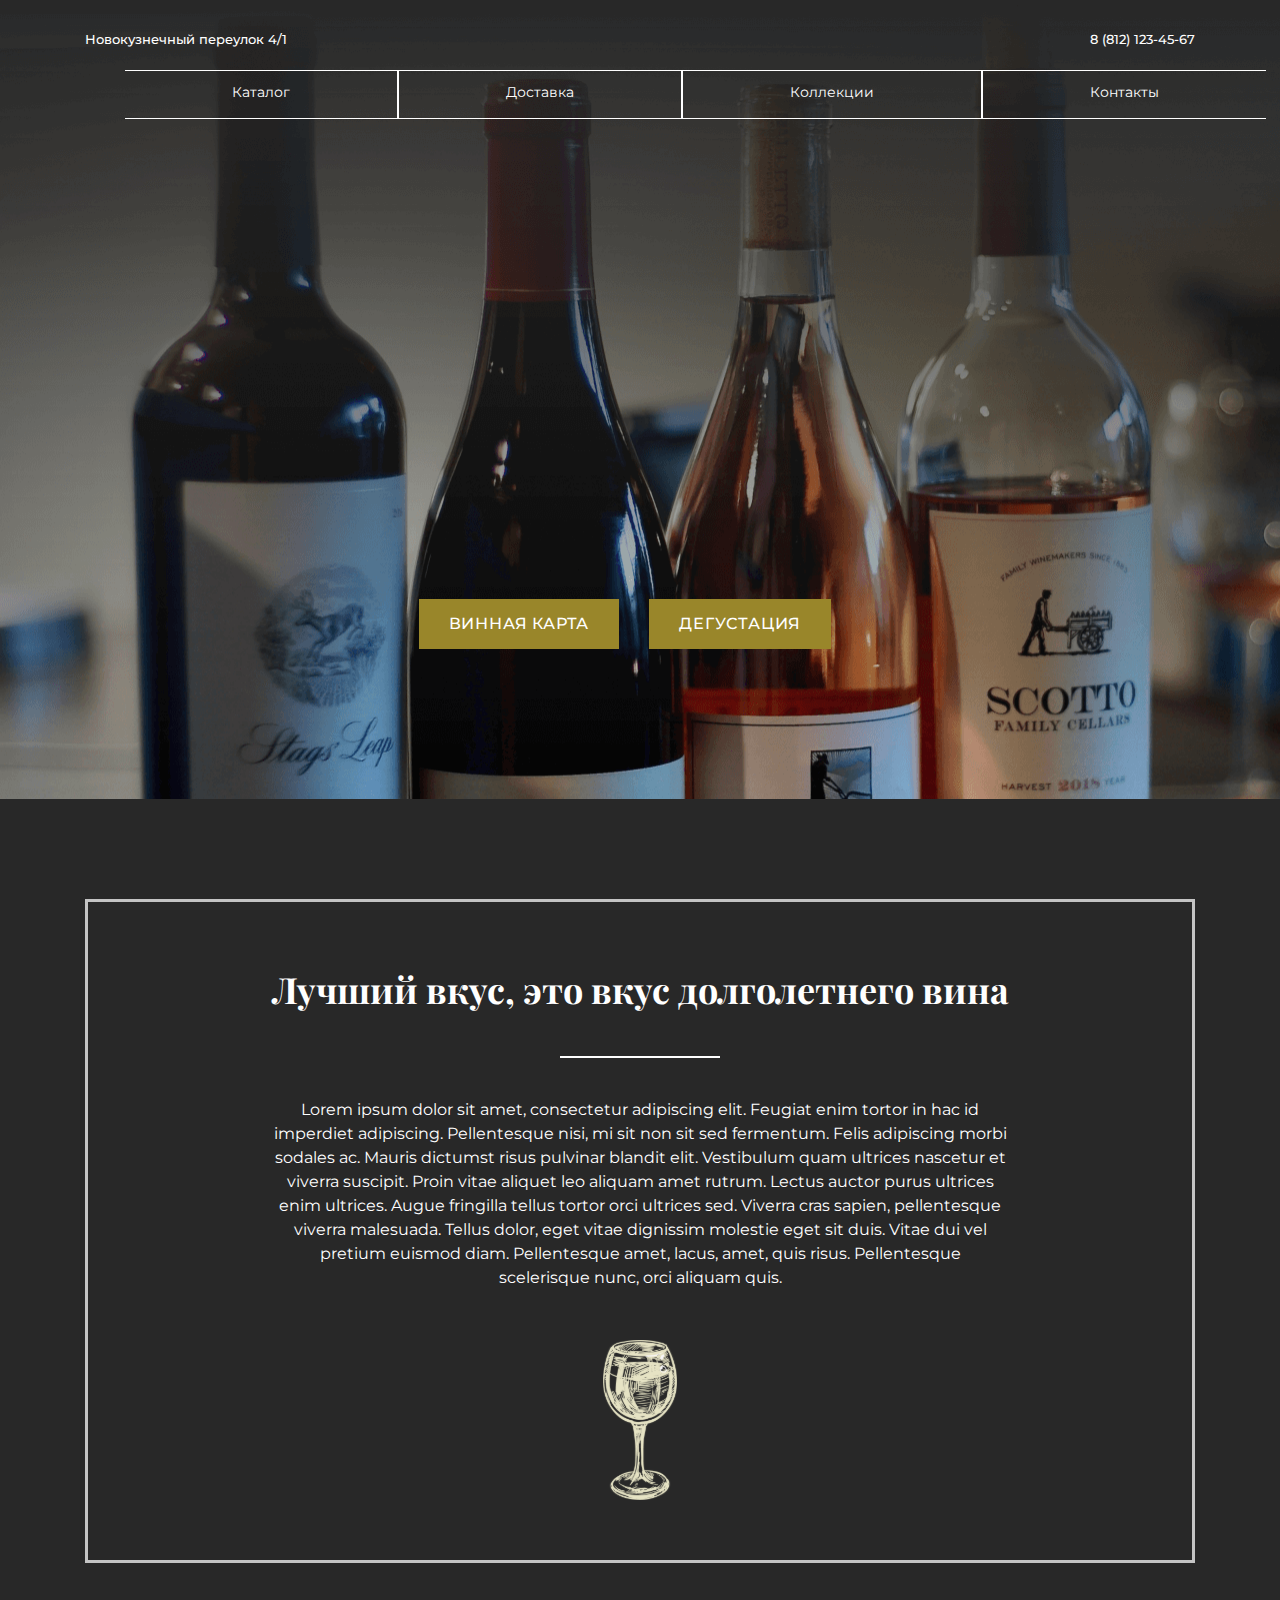
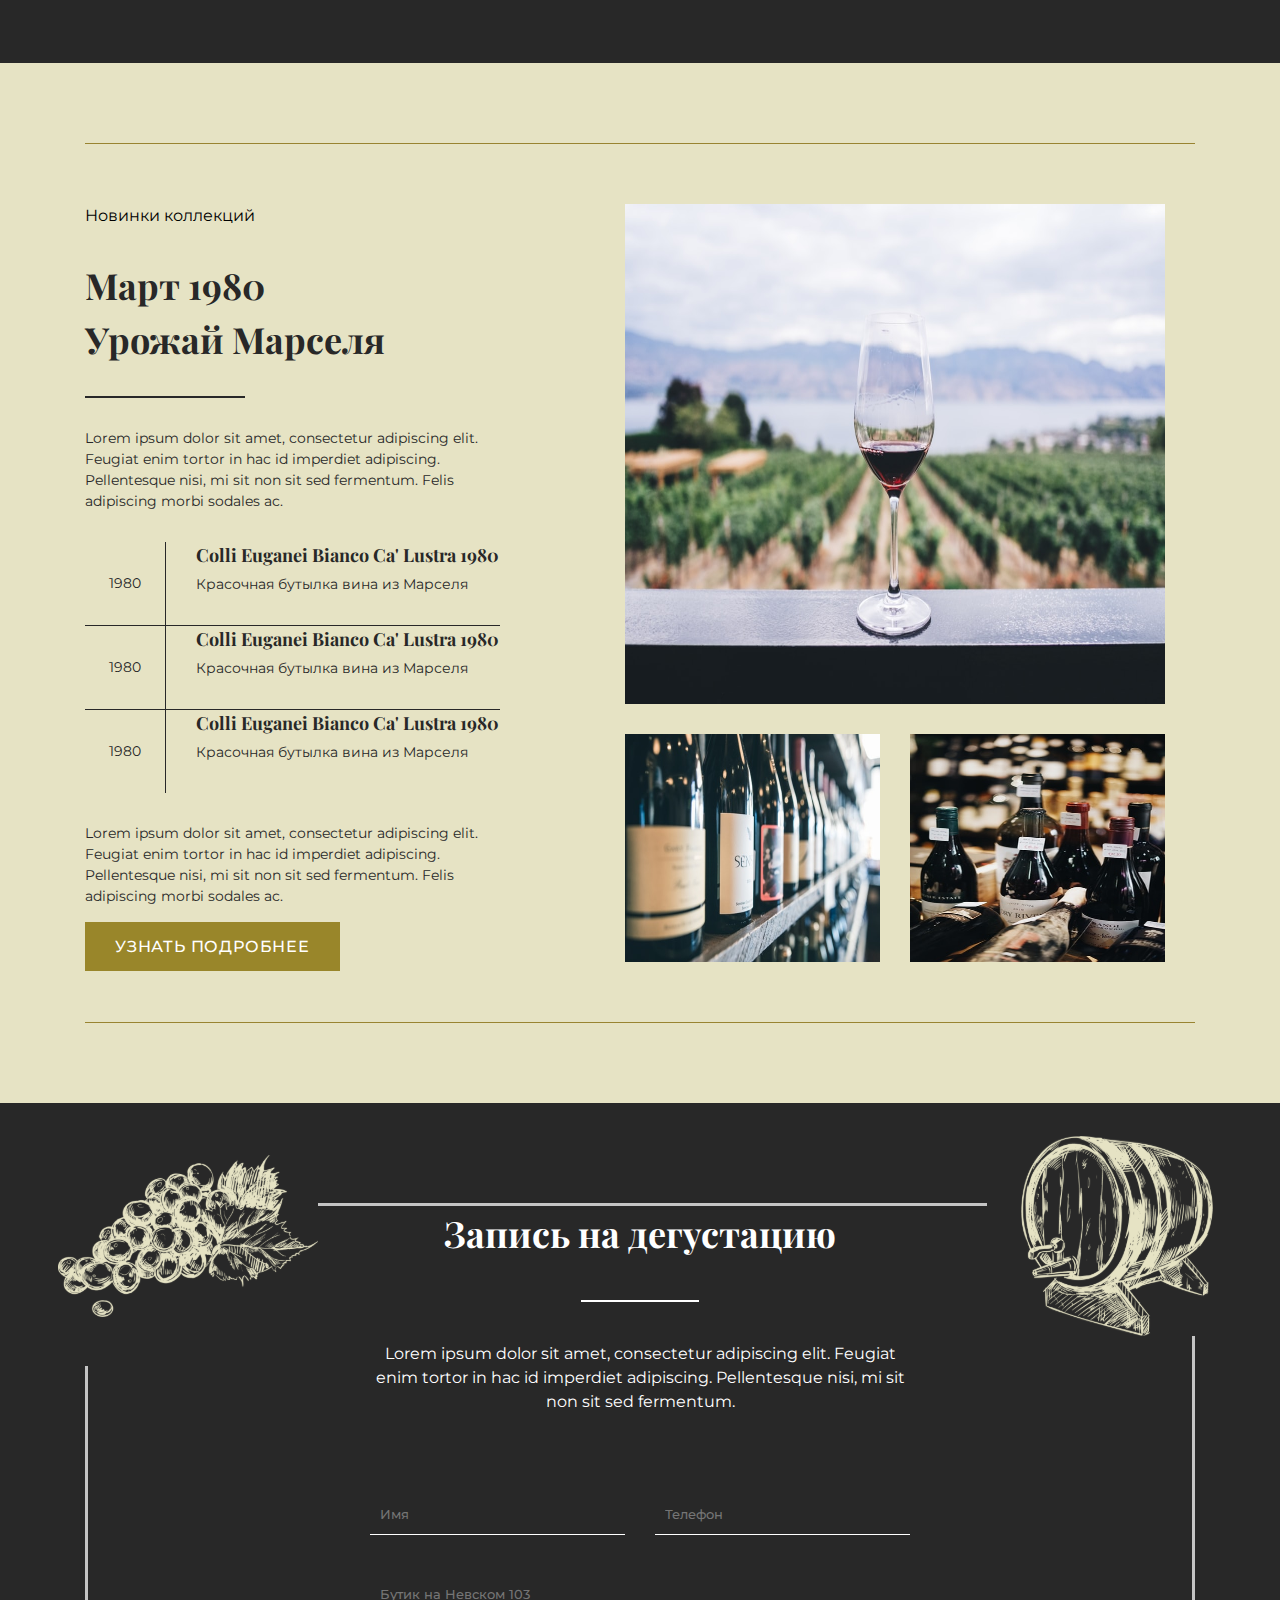
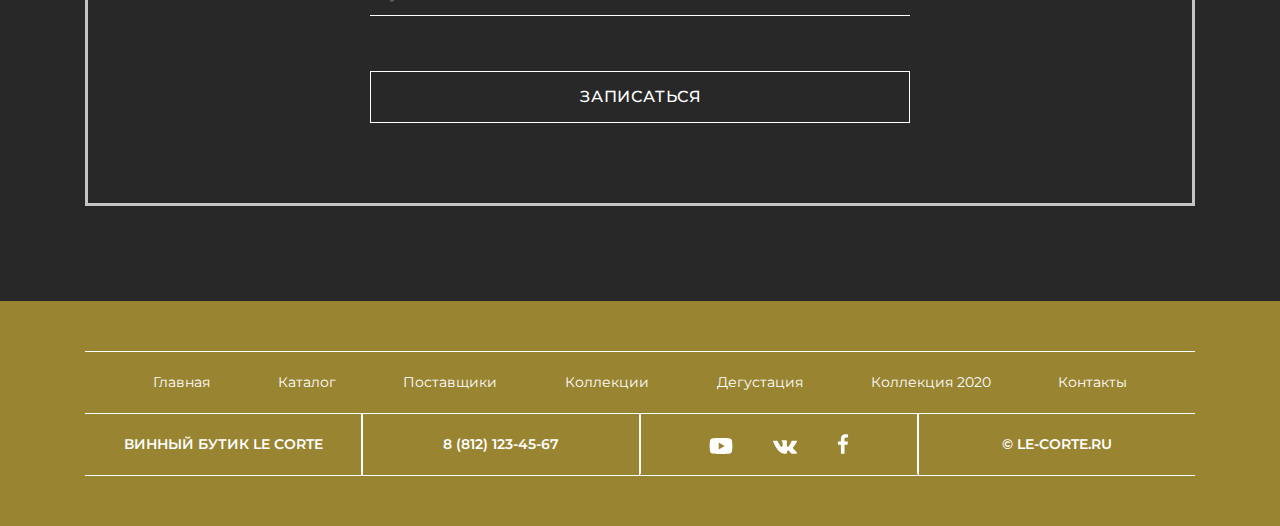
<file: index.html>
<!DOCTYPE html>
<html lang="ru">
  <head>
    <meta charset="UTF-8" />
    <meta http-equiv="X-UA-Compatible" content="IE=edge" />
    <meta name="viewport" content="width=device-width, initial-scale=1.0" />
    <title>Le corte</title>
    <link rel="preconnect" href="https://fonts.gstatic.com" />
    <link
      href="https://fonts.googleapis.com/css2?family=Montserrat:wght@400;500;600&family=Playfair+Display:wght@700&display=swap"
      rel="stylesheet"
    />
    <link rel="stylesheet" href="css/normalize.css" />
    <link rel="stylesheet" href="css/main.css" />
  </head>
  <body>
    <!-- HEADER -->
    <header class="header">
      <div class="container">
        <div class="header-address">
          <address class="address">Новокузнечный переулок 4/1</address>
          <a href="" class="nav-tel">8 (812) 123-45-67</a>
        </div>
        <!--header-address-->
        <nav class="header-menu">
          <ul class="main-menu">
            <li class="menu-item">
              <a class="menu-link" href="" href#="">Каталог</a>
            </li>
            <li class="menu-item">
              <a class="menu-link" href="" href#="">Доставка</a>
            </li>
            <li class="menu-item">
              <a class="menu-link" href="" href#="">Коллекции</a>
            </li>
            <li class="menu-item">
              <a class="menu-link" href="" href#="">Контакты</a>
            </li>
          </ul>
        </nav>
        <div class="header-btn">
          <a href="vinecard.html" class="btn" target="_blank">винная карта</a>
          <a href="#" class="btn">дегустация</a>
        </div>
        <!--header-btn-->
      </div>
      <!--container-->
    </header>

    <!-- preview -->
    <section class="preview">
      <div class="container">
        <div class="preview-wraper">
          <h2 class="preview-title">Лучший вкус, это вкус долголетнего вина</h2>
          <span class="line"></span>
          <p class="preview-text">
            Lorem ipsum dolor sit amet, consectetur adipiscing elit. Feugiat
            enim tortor in hac id imperdiet adipiscing. Pellentesque nisi, mi
            sit non sit sed fermentum. Felis adipiscing morbi sodales ac. Mauris
            dictumst risus pulvinar blandit elit. Vestibulum quam ultrices
            nascetur et viverra suscipit. Proin vitae aliquet leo aliquam amet
            rutrum. Lectus auctor purus ultrices enim ultrices. Augue fringilla
            tellus tortor orci ultrices sed. Viverra cras sapien, pellentesque
            viverra malesuada. Tellus dolor, eget vitae dignissim molestie eget
            sit duis. Vitae dui vel pretium euismod diam. Pellentesque amet,
            lacus, amet, quis risus. Pellentesque scelerisque nunc, orci aliquam
            quis.
          </p>
          <img src="img/glass.svg" alt="фото бокал" class="preview-img" />
        </div>
        <!--preview-wraper-->
      </div>
      <!--container-->
    </section>

    <!-- NEW -->
    <section class="new">
      <div class="container">
        <div class="new-box">
          <div class="new-wraper">
            <span class="new-collection">Новинки коллекций</span>
            <h2 class="new-title">Март 1980 Урожай Марселя</h2>
            <span class="new-line"></span>
            <p class="new-text">
              Lorem ipsum dolor sit amet, consectetur adipiscing elit. Feugiat
              enim tortor in hac id imperdiet adipiscing. Pellentesque nisi, mi
              sit non sit sed fermentum. Felis adipiscing morbi sodales ac.
            </p>
            <ul class="items">
              <li class="new-item">
                <span class="new-span">1980</span>
                <div class="new-wrap">
                  <h3 class="item-title">
                    Colli Euganei Bianco Ca' Lustra 1980
                  </h3>
                  <p class="item-text">Красочная бутылка вина из Марселя</p>
                </div>
              </li>
              <li class="new-item">
                <span class="new-span">1980</span>
                <div class="new-wrap">
                  <h3 class="item-title">
                    Colli Euganei Bianco Ca' Lustra 1980
                  </h3>
                  <p class="item-text">Красочная бутылка вина из Марселя</p>
                </div>
              </li>
              <li class="new-item">
                <span class="new-span">1980</span>
                <div class="new-wrap">
                  <h3 class="item-title">
                    Colli Euganei Bianco Ca' Lustra 1980
                  </h3>
                  <p class="item-text">Красочная бутылка вина из Марселя</p>
                </div>
              </li>
            </ul>
            <p class="item-text">
              Lorem ipsum dolor sit amet, consectetur adipiscing elit. Feugiat
              enim tortor in hac id imperdiet adipiscing. Pellentesque nisi, mi
              sit non sit sed fermentum. Felis adipiscing morbi sodales ac.
            </p>
            <a href="#" class="btn">узнать подробнее</a>
          </div>
          <!--new-wraper-->
          <div class="image">
            <img src="img/new-1.jpg" alt="бокал" class="new-img" />
            <div class="img-wrap">
              <img src="img/new-2.jpg" alt="полка с вином" class="new-image" />
              <img
                src="img/new-3.jpg"
                alt="бутылки с вином"
                class="new-image"
              />
            </div>
          </div>
          <!--image-->
        </div>
        <!--new-box-->
      </div>
      <!--container-->
    </section>

    <!-- FORM -->
    <section class="form">
      <div class="container">
        <div class="form-wraper">
          <div class="form-box">
            <h2 class="form-title">Запись на дегустацию</h2>
            <span class="form-line"></span>
            <p class="form-text">
              Lorem ipsum dolor sit amet, consectetur adipiscing elit. Feugiat
              enim tortor in hac id imperdiet adipiscing. Pellentesque nisi, mi
              sit non sit sed fermentum.
            </p>
          </div>
          <!--form-box-->
          <form class="main-form" action="#">
            <div class="name-form">
              <input
                class="form-input"
                type="text"
                name="name"
                placeholder="Имя"
                required
              />
              <input
                class="form-input"
                type="tel"
                name="phone"
                placeholder="Телефон"
                required
              />
            </div>
            <!--name-form-->
            <input
              class="form-input form-address"
              type="address"
              name="address"
              placeholder="Бутик на Невском 103"
              required
            />
            <button class="form-btn">записаться</button>
          </form>
        </div>
        <!--form-wraper-->
      </div>
      <!--container-->
    </section>

    <!-- FOOTER -->
    <footer class="footer">
      <div class="container">
        <nav class="footer-menu">
          <ul class="menu-list">
            <li class="menu-item_footer">
              <a href="#" class="menu-link">Главная</a>
            </li>
            <li class="menu-item_footer">
              <a href="#" class="menu-link">Каталог</a>
            </li>
            <li class="menu-item_footer">
              <a href="#" class="menu-link">Поставщики</a>
            </li>
            <li class="menu-item_footer">
              <a href="#" class="menu-link">Коллекции</a>
            </li>
            <li class="menu-item_footer">
              <a href="#" class="menu-link">Дегустация</a>
            </li>
            <li class="menu-item_footer">
              <a href="#" class="menu-link">Коллекция 2020</a>
            </li>
            <li class="menu-item_footer">
              <a href="#" class="menu-link">Контакты</a>
            </li>
          </ul>
        </nav>
        <ul class="info-box">
          <li class="info-item">
            <a href="#" class="info-link">винный бутик LE CORTE</a>
          </li>
          <li class="info-item">
            <a href="#" class="info-link">8 (812) 123-45-67</a>
          </li>
          <li class="info-item">
            <div class="social">
              <a href="https://www.youtube.com/" target="_blank">
                <img
                  src="img/yuotube.svg"
                  alt="логотип yuotube"
                  class="social"
                />
              </a>
              <a href="http://vk.com" target="_blank">
                <img src="img/vk.svg" alt="логотип vk" class="social" />
              </a>
              <a href="http://facebook.com" target="_blank">
                <img
                  src="img/facebook.svg"
                  alt="логотип facebook"
                  class="social"
                />
              </a>
            </div>
            <!--social-->
          </li>
          <li class="info-item">© le-corte.ru</li>
        </ul>
      </div>
      <!--container-->
    </footer>
  </body>
</html>
</file>
<file: css/main.css>
* {
  box-sizing: border-box;
}
body {
  margin: 0;
  padding: 0;
  font-family: "Montserrat", sans-serif;
}
h1,
h2,
h3,
h4,
h5,
h6 {
  font-family: Playfair Display;
  font-style: normal;
  font-weight: bold;
  font-size: 36px;
  line-height: 150%;
  padding: 0;
  margin: 0;
}
p {
  padding: 0;
  margin: 0;
}
a {
  text-decoration: none;
}
li {
  list-style: none;
}

/* HEADER */
.header {
  background: url(..//img/bgc.png) no-repeat;
  max-width: 1920px;
  width: 100%;
  max-height: 900px;
  height: 100%;
  padding-top: 30px;
  padding-bottom: 150px;
  margin: auto;
}
.container {
  width: 95%;
  max-width: 1110px;
  margin: 0 auto;
}
.header-address {
  display: flex;
  justify-content: space-between;
  margin-bottom: 20px;
  font-family: Montserrat;
  font-style: normal;
  font-weight: 500;
  font-size: 13px;
  line-height: 150%;
  color: #fff;
}
.address {
  font-style: normal;
}
.nav-tel {
  font-weight: 500;
  font-size: 13px;
  line-height: 150%;
  color: #ffffff;
}
.main-menu {
  display: flex;
  justify-content: space-around;
}
.menu-item {
  height: 100%;
  padding: 11px 107px 15px 107px;
  border-top: 1px solid #fff;
  border-bottom: 1px solid #fff;
}
.menu-item:not(:first-child) {
  border-left: 1px solid #fff;
}
.menu-item:not(:last-child) {
  border-right: 1px solid #fff;
}
.menu-link {
  font-weight: normal;
  font-size: 14px;
  line-height: 150%;
  text-align: center;
  color: #ffffff;
}
.menu-link:hover {
  border-bottom: 1px solid #fff;
}
.menu-link:active {
  border: 1px solid #fff;
}
.header-btn {
  display: flex;
  justify-content: center;
  margin-top: 480px;
}
.btn {
  font-weight: 500;
  font-size: 16px;
  line-height: 20px;
  text-align: center;
  letter-spacing: 0.05em;
  text-transform: uppercase;
  color: #ffffff;
  background: #99862a;
  padding: 15px 30px;
  margin-right: 30px;
}
.btn:hover {
  background: #b9a954;
}

/* preview */
.preview {
  background-color: #282828;
  padding-top: 100px;
  padding-bottom: 100px;
}
.preview-wraper {
  border: 3px solid #c4c4c4;
  width: 1110px;
  margin: 0 auto;
}
.preview-title {
  color: #fff;
  text-align: center;
  margin-bottom: 40px;
  margin-top: 60px;
}
.line {
  border: 1px solid #ffffff;
  width: 160px;
  display: flex;
  align-items: center;
  flex-direction: column;
  margin: 0 auto;
}
.preview-text {
  font-weight: normal;
  font-size: 16px;
  line-height: 150%;
  text-align: center;
  color: #ffffff;
  max-width: 733px;
  margin: 0 auto;
  margin-top: 40px;
}
.preview-img {
  width: 160px;
  height: 160px;
  margin: 0 auto;
  display: flex;
  margin-top: 50px;
  margin-bottom: 60px;
}

/* NEW */
.new {
  background: #e6e3c4;
  padding-top: 80px;
  padding-bottom: 80px;
}
.new-box {
  display: flex;
  border-top: 1px solid #998431;
  border-bottom: 1px solid #998431;
}
.new-wraper {
  margin-right: 125px;
}
.new-collection {
  display: block;
  font-weight: normal;
  font-size: 16px;
  line-height: 150%;
  color: #000000;
  margin-top: 60px;
}
.new-title {
  color: #282828;
  margin-top: 30px;
  max-width: 300px;
  width: 100%;
}
.new-line {
  display: flex;
  width: 160px;
  border: 1px solid #282828;
  margin-top: 30px;
  margin-bottom: 30px;
}
.new-text {
  font-weight: normal;
  font-size: 14px;
  line-height: 150%;
  color: #282828;
  max-width: 445px;
  width: 100%;
}
.items {
  max-width: 445px;
  width: 100%;
  padding-left: 0;
  margin-top: 30px;
  margin-bottom: 30px;
}
.new-item {
  display: flex;
}
.new-item:not(:last-child) {
  border-bottom: 1px solid #282828;
}
.new-span {
  display: flex;
  align-items: center;
  padding: 26px 24px;
  border-right: 1px solid #282828;
  font-weight: normal;
  font-size: 14px;
  line-height: 150%;
  color: #282828;
}
.new-wrap {
  margin-left: 30px;
  align-items: center;
}
.item-title {
  font-weight: bold;
  font-size: 18px;
  line-height: 150%;
  color: #282828;
  margin-bottom: 5px;
}
.item-text {
  font-weight: normal;
  font-size: 14px;
  line-height: 150%;
  color: #282828;
  margin-bottom: 30px;
}
.image {
  display: flex;
  flex-direction: column;
  margin-top: 60px;
  padding-right: 0;
  margin-bottom: 60px;
}
.new-img {
  width: 540px;
  height: 500px;
  margin-bottom: 30px;
}
.img-wrap {
  display: flex;
}
.new-image {
  width: 255px;
  height: 228px;
  margin-right: 30px;
}

/* FORM */
.form {
  background: #282828;
  padding-top: 100px;
  padding-bottom: 95px;
}
.form-wraper {
  position: relative;
  border: 3px solid #c4c4c4;
  width: 1110px;
  margin: 0 auto;
}
.form-wraper::before {
  content: url(../img/grape.svg);
  position: absolute;
  top: -100px;
  left: -30px;
  z-index: 1;
}
.form-wraper::after {
  content: url(../img/barrel.svg);
  position: absolute;
  top: -70px;
  right: -55px;
}
.form-box {
  display: flex;
  flex-direction: column;
  align-items: center;
}
.form-title {
  color: #fff;
  margin-bottom: 40px;
}
.form-line {
  border: 1px solid #ffffff;
  width: 118px;
}
.form-text {
  font-weight: normal;
  font-size: 16px;
  line-height: 150%;
  text-align: center;
  color: #ffffff;
  max-width: 540px;
  width: 100%;
  margin-top: 40px;
}
.main-form {
  display: flex;
  flex-direction: column;
  margin-top: 81px;
}
.name-form {
  display: flex;
  justify-content: center;
}
.form-input {
  background-color: transparent;
  margin-bottom: 40px;
  border: none;
  border-bottom: 1px solid #ffffff;
  font-weight: 500;
  font-size: 13px;
  line-height: 150%;
  color: #fff;
  margin-right: 15px;
  margin-left: 15px;
  width: 255px;
  padding: 10px;
}
.form-address {
  width: 540px;
  justify-content: center;
  margin: 0 auto;
  margin-bottom: 55px;
}
.form-btn {
  font-weight: 500;
  font-size: 16px;
  line-height: 20px;
  text-align: center;
  letter-spacing: 0.05em;
  text-transform: uppercase;
  color: #ffffff;
  background-color: transparent;
  padding: 15px 209px;
  border: 1px solid #fff;
  max-width: 540px;
  width: 100%;
  margin: 0 auto;
  cursor: pointer;
  margin-bottom: 80px;
}
.form-btn:hover {
  background: #665e5e;
}

/* FOOTER */
.footer {
  background: #998431;
  padding-top: 50px;
  padding-bottom: 50px;
}
.menu-list {
  display: flex;
  justify-content: space-evenly;
  border-top: 1px solid #ffffff;
  border-bottom: 1px solid #ffffff;
  padding: 20px 0 20px 0;
  margin: 0;
}

.info-box {
  display: flex;
  justify-content: space-evenly;
  padding: 0;
  margin: 0;
  border-bottom: 1px solid #fff;
}
.info-item {
  font-weight: 600;
  font-size: 14px;
  line-height: 150%;
  text-align: center;
  text-transform: uppercase;
  color: #ffffff;
  height: 100%;
  width: 100%;
  padding: 20px 0;
}
.info-item:not(:first-child) {
  border-left: 1px solid #fff;
}
.info-item:not(:last-child) {
  border-right: 1px solid #fff;
}
.info-link {
  font-weight: 600;
  font-size: 14px;
  line-height: 150%;
  text-align: center;
  text-transform: uppercase;
  color: #ffffff;
}
.social {
  padding: 0;
  margin: 0 18px -3px 18px;
}
</file>
